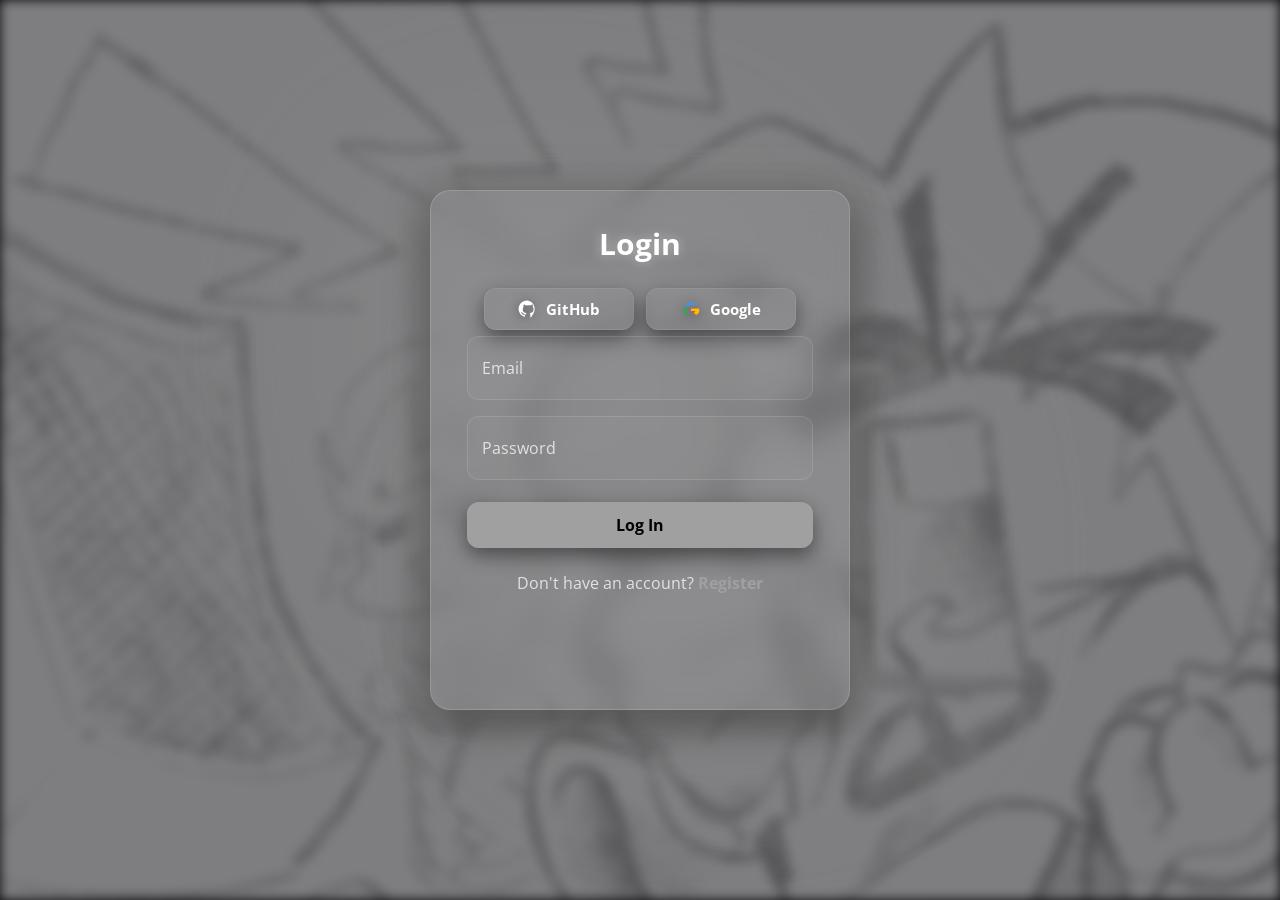
<file: html/nikki.html>
<!DOCTYPE html>
<html lang="en">
<head>
<meta charset="utf-8" />
<meta name="viewport" content="width=device-width,initial-scale=1" />
<title>Haxe Neon Auth — Social Login</title>
<link href="https://fonts.googleapis.com/css2?family=Open+Sans:wght@300;400;600;700&display=swap" rel="stylesheet">
<style>
:root{
  --haxe-magenta:#A0A0A0;
  --haxe-orange:#A0A0A0;
  --text:#ffffff;
  --muted:rgba(255,255,255,0.75);
  --glass-border:rgba(255,255,255,0.15);
  --bg:#0a0a0f;
  --bg-image: url("./menuDesat.png");
  --bg-overlay: rgba(6,6,10,0.45);
}

/* Reset */
*{box-sizing:border-box;margin:0;padding:0;font-family:"Open Sans",sans-serif}
html,body{height:100%}
body{
  min-height:100vh;
  display:flex;
  align-items:center;
  justify-content:center;
  background:var(--bg);
  overflow:hidden;
  color:var(--text);
  perspective:1000px;
}

/* Custom background image with overlay and blur */
body::before{
  content:"";
  position:fixed;
  inset:0;
  background-image: linear-gradient(var(--bg-overlay), var(--bg-overlay)), var(--bg-image);
  background-size: cover;
  background-position: center;
  background-repeat: no-repeat;
  filter: blur(6px) saturate(1.05);
  opacity:1;
  z-index:0;
  pointer-events:none;
}

/* blobs */
.blob{position:fixed;width:600px;height:600px;background:radial-gradient(circle at 30% 30%,var(--haxe-magenta),transparent 60%);filter:blur(120px);opacity:0.35;animation:blobMove 18s infinite alternate ease-in-out;z-index:0}
.blob2{background:radial-gradient(circle at 70% 70%,var(--haxe-orange),transparent 60%);animation-duration:22s}
@keyframes blobMove{0%{transform:translate(-20%,-10%) scale(1)}100%{transform:translate(20%,10%) scale(1.3)}}

/* particles */
.particles{position:fixed;inset:0;overflow:hidden;z-index:1;pointer-events:none}
.particle{position:absolute;border-radius:50%;filter:blur(2px);animation:floatUp linear infinite}
@keyframes floatUp{0%{transform:translateY(0) scale(1);opacity:0.2}50%{opacity:1}100%{transform:translateY(-120vh) scale(1.4);opacity:0}}

/* auth outer wrapper for parallax */
.auth-outer{width:420px;height:520px;display:flex;align-items:center;justify-content:center;z-index:3;transform-style:preserve-3d;transition:transform .12s linear}

/* glass card */
.auth-container{
  width:420px;height:520px;overflow:hidden;border-radius:20px;
  background:rgba(255,255,255,0.06);border:1px solid var(--glass-border);
  backdrop-filter:blur(14px) saturate(160%);-webkit-backdrop-filter:blur(14px) saturate(160%);
  box-shadow:0 0 25px rgba(139, 139, 139, 0.35),0 0 45px rgba(146, 146, 146, 0.25),0 10px 40px rgba(0,0,0,0.6);
  transition:transform .45s cubic-bezier(.25,.46,.45,1),box-shadow .45s cubic-bezier(.25,.46,.45,1);
}
.auth-container:hover{transform:translateY(-10px) scale(1.02);box-shadow:0 0 35px rgba(110, 110, 110, 0.55),0 0 65px rgba(134, 134, 134, 0.45),0 18px 55px rgba(0,0,0,0.75)}

/* slider */
.slider{display:flex;width:200%;height:100%;transition:transform .6s cubic-bezier(.25,.8,.25,1)}
.auth-container.register-active .slider{transform:translateX(-50%)}

/* panels */
.panel{width:50%;padding:32px 36px}
h2{text-align:center;font-size:1.9rem;margin-bottom:18px;font-weight:700;text-shadow:0 0 12px rgba(255,255,255,0.4)}
form{display:flex;flex-direction:column;gap:16px}

/* social buttons group */
.social-row{
  display:flex;
  gap:12px;
  justify-content:center;
  margin-bottom:6px;
}
.social-btn{
  display:inline-flex;
  align-items:center;
  gap:10px;
  padding:10px 12px;
  border-radius:12px;
  border:1px solid rgba(255,255,255,0.08);
  background:rgba(255,255,255,0.02);
  color:var(--text);
  cursor:pointer;
  font-weight:700;
  font-size:0.95rem;
  transition:transform .14s ease, box-shadow .14s ease, background .14s ease;
  min-width:150px;
  justify-content:center;
}
.social-btn svg{width:18px;height:18px;flex:0 0 18px;filter:drop-shadow(0 2px 6px rgba(0,0,0,0.45));}

/* provider styles */
.social-btn.github{
  background:linear-gradient(180deg, rgba(255,255,255,0.02), rgba(255,255,255,0.01));
  border:1px solid rgba(255,255,255,0.08);
}
.social-btn.github:hover{transform:translateY(-3px);box-shadow:0 10px 30px rgba(0,0,0,0.6);}

.social-btn.google{
  background:linear-gradient(180deg, rgba(255,255,255,0.02), rgba(255,255,255,0.01));
  border:1px solid rgba(255,255,255,0.08);
}
.social-btn.google:hover{transform:translateY(-3px);box-shadow:0 10px 30px rgba(0,0,0,0.6);}

/* inputs */
.input-field{position:relative;padding:14px 12px;border-radius:12px;border:1px solid rgba(255,255,255,0.12);background:rgba(255,255,255,0.03);transition:border-color .25s ease,box-shadow .25s ease,transform .15s ease}
.input-field:focus-within{border-color:var(--haxe-magenta);box-shadow:0 0 14px rgba(164, 164, 164, 0.35);transform:translateY(-2px)}
.input-field input{width:100%;background:transparent;border:0;outline:0;color:var(--text);font-size:1rem;padding:6px 0}
.input-field label{position:absolute;left:14px;top:50%;transform:translateY(-50%);color:var(--muted);pointer-events:none;transition:all .22s ease;font-size:1rem}
.input-field input:focus ~ label,
.input-field input:not(:placeholder-shown) ~ label{top:6px;transform:none;font-size:0.75rem;color:var(--haxe-magenta);background:rgba(0,0,0,0.35);padding:0 6px;border-radius:6px}

/* buttons & links */
button{margin-top:6px;padding:12px;border:none;border-radius:12px;background:linear-gradient(90deg,var(--haxe-magenta),var(--haxe-orange));color:#000;font-weight:700;font-size:1rem;cursor:pointer;box-shadow:0 8px 20px rgba(0,0,0,0.45);transition:transform .18s ease,box-shadow .18s ease}
button:hover{transform:translateY(-3px);box-shadow:0 14px 32px rgba(0,0,0,0.55)}
.switch{text-align:center;margin-top:8px;color:var(--muted)}
.switch a{color:var(--haxe-magenta);font-weight:700;cursor:pointer;text-decoration:none}
.switch a:focus{outline:2px solid rgba(19, 178, 165, 0.25);outline-offset:3px}

/* small screens */
@media (max-width:460px){
  .auth-outer,.auth-container{width:92%;height:auto}
  .panel{width:100%;padding:20px}
  .social-row{flex-direction:column;gap:10px}
  .social-btn{min-width:100%}
}
</style>
</head>
<body>

<!-- blobs -->
<div class="blob" aria-hidden="true"></div>
<div class="blob blob2" aria-hidden="true"></div>

<!-- particles -->
<div class="particles" aria-hidden="true">
  <script>
    for (let i = 0; i < 24; i++) {
      const p = document.createElement('div');
      p.className = 'particle';
      const size = 3 + Math.random() * 10;
      p.style.width = size + 'px';
      p.style.height = size + 'px';
      p.style.left = Math.random() * 100 + '%';
      p.style.top = 100 + Math.random() * 40 + '%';
      p.style.background = `rgba(255,255,255,${0.2 + Math.random() * 0.8})`;
      p.style.animationDuration = (10 + Math.random() * 22) + 's';
      p.style.animationDelay = (Math.random() * 6) + 's';
      document.currentScript.parentElement.appendChild(p);
    }
  </script>
</div>

<!-- auth (outer wrapper for parallax rotation) -->
<div class="auth-outer" id="authOuter">
  <div class="auth-container" id="auth">

    <div class="slider" id="slider">

      <!-- LOGIN PANEL -->
      <div class="panel" aria-labelledby="loginHeading">
        <h2 id="loginHeading">Login</h2>

        <!-- Social login row -->
        <div class="social-row" role="group" aria-label="Social login options">
          <button class="social-btn github" id="githubLogin" aria-label="Sign in with GitHub" type="button">
            <!-- GitHub SVG -->
            <svg viewBox="0 0 24 24" fill="currentColor" aria-hidden="true" focusable="false">
              <path d="M12 .5C5.73.5.75 5.48.75 11.75c0 4.95 3.2 9.15 7.64 10.63.56.1.76-.24.76-.53 0-.26-.01-1.12-.02-2.03-3.11.68-3.77-1.5-3.77-1.5-.51-1.3-1.25-1.65-1.25-1.65-1.02-.7.08-.69.08-.69 1.13.08 1.73 1.16 1.73 1.16 1 .17 1.57.98 1.57.98.99 1.7 2.6 1.21 3.24.93.1-.73.39-1.21.71-1.49-2.48-.28-5.09-1.24-5.09-5.52 0-1.22.44-2.22 1.16-3-.12-.28-.5-1.4.11-2.92 0 0 .95-.3 3.12 1.15a10.8 10.8 0 0 1 2.84-.38c.96.01 1.93.13 2.84.38 2.17-1.45 3.12-1.15 3.12-1.15.61 1.52.23 2.64.11 2.92.72.78 1.16 1.78 1.16 3 0 4.29-2.62 5.24-5.11 5.52.4.35.75 1.04.75 2.1 0 1.52-.01 2.75-.01 3.12 0 .29.2.64.77.53C19.05 20.9 22.25 16.7 22.25 11.75 22.25 5.48 17.27.5 12 .5z"/>
            </svg>
            GitHub
          </button>

          <button class="social-btn google" id="googleLogin" aria-label="Sign in with Google" type="button">
            <!-- Google SVG -->
            <svg viewBox="0 0 24 24" aria-hidden="true" focusable="false">
              <path fill="#EA4335" d="M12 11.5v2.9h4.3c-.2 1.2-.9 2.2-1.9 2.9l3 2.3C19.8 19 21 16.6 21 13.9 21 12.9 20.9 12 20.7 11.2H12z"/>
              <path fill="#34A853" d="M6.6 14.4c-.4-1.1-.4-2.3 0-3.4L3.6 8.7C2.5 10.6 2 12.7 2 14.9c0 2.2.5 4.3 1.6 6.2l3-2.7z"/>
              <path fill="#4A90E2" d="M12 6.5c1.3 0 2.5.5 3.4 1.4l2.6-2.6C16.9 3.6 14.6 2.5 12 2.5 8.9 2.5 6.2 4 4.6 6.6l3 2.7C8.1 8 9.9 6.5 12 6.5z"/>
              <path fill="#FBBC05" d="M20.7 11.2H12v3.3h5.6c-.2 1.1-.9 2-1.9 2.7l3 2.3C21.9 18.9 23 16.6 23 13.9c0-.9-.1-1.7-.3-2.7z"/>
            </svg>
            Google
          </button>
        </div>

        <form onsubmit="event.preventDefault(); /* handle login here */">
          <div class="input-field">
            <input type="email" required placeholder=" " autocomplete="email" />
            <label>Email</label>
          </div>

          <div class="input-field">
            <input type="password" required placeholder=" " autocomplete="current-password" />
            <label>Password</label>
          </div>

          <button type="submit">Log In</button>

          <div class="switch">
            <p>Don't have an account? <a id="toRegister" href="#" role="button">Register</a></p>
          </div>
        </form>
      </div>

      <!-- REGISTER PANEL -->
      <div class="panel" aria-labelledby="registerHeading">
        <h2 id="registerHeading">Create Account</h2>

        <!-- Social signup row (same providers) -->
        <div class="social-row" role="group" aria-label="Social signup options">
          <button class="social-btn github" id="githubSignup" aria-label="Sign up with GitHub" type="button">
            <svg viewBox="0 0 24 24" fill="currentColor" aria-hidden="true" focusable="false">
              <path d="M12 .5C5.73.5.75 5.48.75 11.75c0 4.95 3.2 9.15 7.64 10.63.56.1.76-.24.76-.53 0-.26-.01-1.12-.02-2.03-3.11.68-3.77-1.5-3.77-1.5-.51-1.3-1.25-1.65-1.25-1.65-1.02-.7.08-.69.08-.69 1.13.08 1.73 1.16 1.73 1.16 1 .17 1.57.98 1.57.98.99 1.7 2.6 1.21 3.24.93.1-.73.39-1.21.71-1.49-2.48-.28-5.09-1.24-5.09-5.52 0-1.22.44-2.22 1.16-3-.12-.28-.5-1.4.11-2.92 0 0 .95-.3 3.12 1.15a10.8 10.8 0 0 1 2.84-.38c.96.01 1.93.13 2.84.38 2.17-1.45 3.12-1.15 3.12-1.15.61 1.52.23 2.64.11 2.92.72.78 1.16 1.78 1.16 3 0 4.29-2.62 5.24-5.11 5.52.4.35.75 1.04.75 2.1 0 1.52-.01 2.75-.01 3.12 0 .29.2.64.77.53C19.05 20.9 22.25 16.7 22.25 11.75 22.25 5.48 17.27.5 12 .5z"/>
            </svg>
            GitHub
          </button>

          <button class="social-btn google" id="googleSignup" aria-label="Sign up with Google" type="button">
            <svg viewBox="0 0 24 24" aria-hidden="true" focusable="false">
              <path fill="#EA4335" d="M12 11.5v2.9h4.3c-.2 1.2-.9 2.2-1.9 2.9l3 2.3C19.8 19 21 16.6 21 13.9 21 12.9 20.9 12 20.7 11.2H12z"/>
              <path fill="#34A853" d="M6.6 14.4c-.4-1.1-.4-2.3 0-3.4L3.6 8.7C2.5 10.6 2 12.7 2 14.9c0 2.2.5 4.3 1.6 6.2l3-2.7z"/>
              <path fill="#4A90E2" d="M12 6.5c1.3 0 2.5.5 3.4 1.4l2.6-2.6C16.9 3.6 14.6 2.5 12 2.5 8.9 2.5 6.2 4 4.6 6.6l3 2.7C8.1 8 9.9 6.5 12 6.5z"/>
              <path fill="#FBBC05" d="M20.7 11.2H12v3.3h5.6c-.2 1.1-.9 2-1.9 2.7l3 2.3C21.9 18.9 23 16.6 23 13.9c0-.9-.1-1.7-.3-2.7z"/>
            </svg>
            Google
          </button>
        </div>

        <form onsubmit="event.preventDefault(); /* handle register here */">
          <div class="input-field">
            <input type="text" required placeholder=" " autocomplete="username" />
            <label>Username</label>
          </div>

          <div class="input-field">
            <input type="email" required placeholder=" " autocomplete="email" />
            <label>Email</label>
          </div>

          <div class="input-field">
            <input type="password" required placeholder=" " autocomplete="new-password" />
            <label>Password</label>
          </div>

          <button type="submit">Register</button>

          <div class="switch">
            <p>Already have an account? <a id="toLogin" href="#" role="button">Login</a></p>
          </div>
        </form>
      </div>

    </div>
  </div>
</div>

<script>
document.addEventListener('DOMContentLoaded', () => {
  const auth = document.getElementById('auth');
  const authOuter = document.getElementById('authOuter');
  const toRegister = document.getElementById('toRegister');
  const toLogin = document.getElementById('toLogin');

  toRegister.addEventListener('click', (e) => {
    e.preventDefault();
    auth.classList.add('register-active');
    setTimeout(() => {
      const first = auth.querySelector('.panel:nth-child(2) input');
      if (first) first.focus();
    }, 420);
  });

  toLogin.addEventListener('click', (e) => {
    e.preventDefault();
    auth.classList.remove('register-active');
    setTimeout(() => {
      const first = auth.querySelector('.panel:nth-child(1) input');
      if (first) first.focus();
    }, 420);
  });

  // Parallax: rotate the outer wrapper (keeps slider transform intact)
  document.addEventListener('mousemove', (e) => {
    const x = (window.innerWidth / 2 - e.clientX) / 40;
    const y = (window.innerHeight / 2 - e.clientY) / 40;
    authOuter.style.transform = `rotateY(${x}deg) rotateX(${y}deg)`;
  });

  document.addEventListener('mouseleave', () => {
    authOuter.style.transform = '';
  });

  // Social button handlers: replace the hrefs with your OAuth endpoints
  const openOAuth = (provider) => {
    // Example placeholders — replace with your real OAuth endpoints
    const endpoints = {
      githubLogin: '/auth/github?mode=login',
      googleLogin: '/auth/google?mode=login',
      githubSignup: '/auth/github?mode=signup',
      googleSignup: '/auth/google?mode=signup'
    };
    const url = endpoints[provider];
    if (url) {
      // open in same tab to start OAuth flow; change to window.open(url, '_blank') if desired
      window.location.href = url;
    } else {
      console.warn('OAuth endpoint not configured for', provider);
    }
  };

  document.getElementById('githubLogin').addEventListener('click', () => openOAuth('githubLogin'));
  document.getElementById('googleLogin').addEventListener('click', () => openOAuth('googleLogin'));
  document.getElementById('githubSignup').addEventListener('click', () => openOAuth('githubSignup'));
  document.getElementById('googleSignup').addEventListener('click', () => openOAuth('googleSignup'));

  // Keyboard accessibility for the links
  [toRegister, toLogin].forEach(el => {
    el.addEventListener('keydown', (e) => {
      if (e.key === 'Enter' || e.key === ' ') {
        e.preventDefault();
        el.click();
      }
    });
  });
});
</script>

</body>
</html>
</file>
